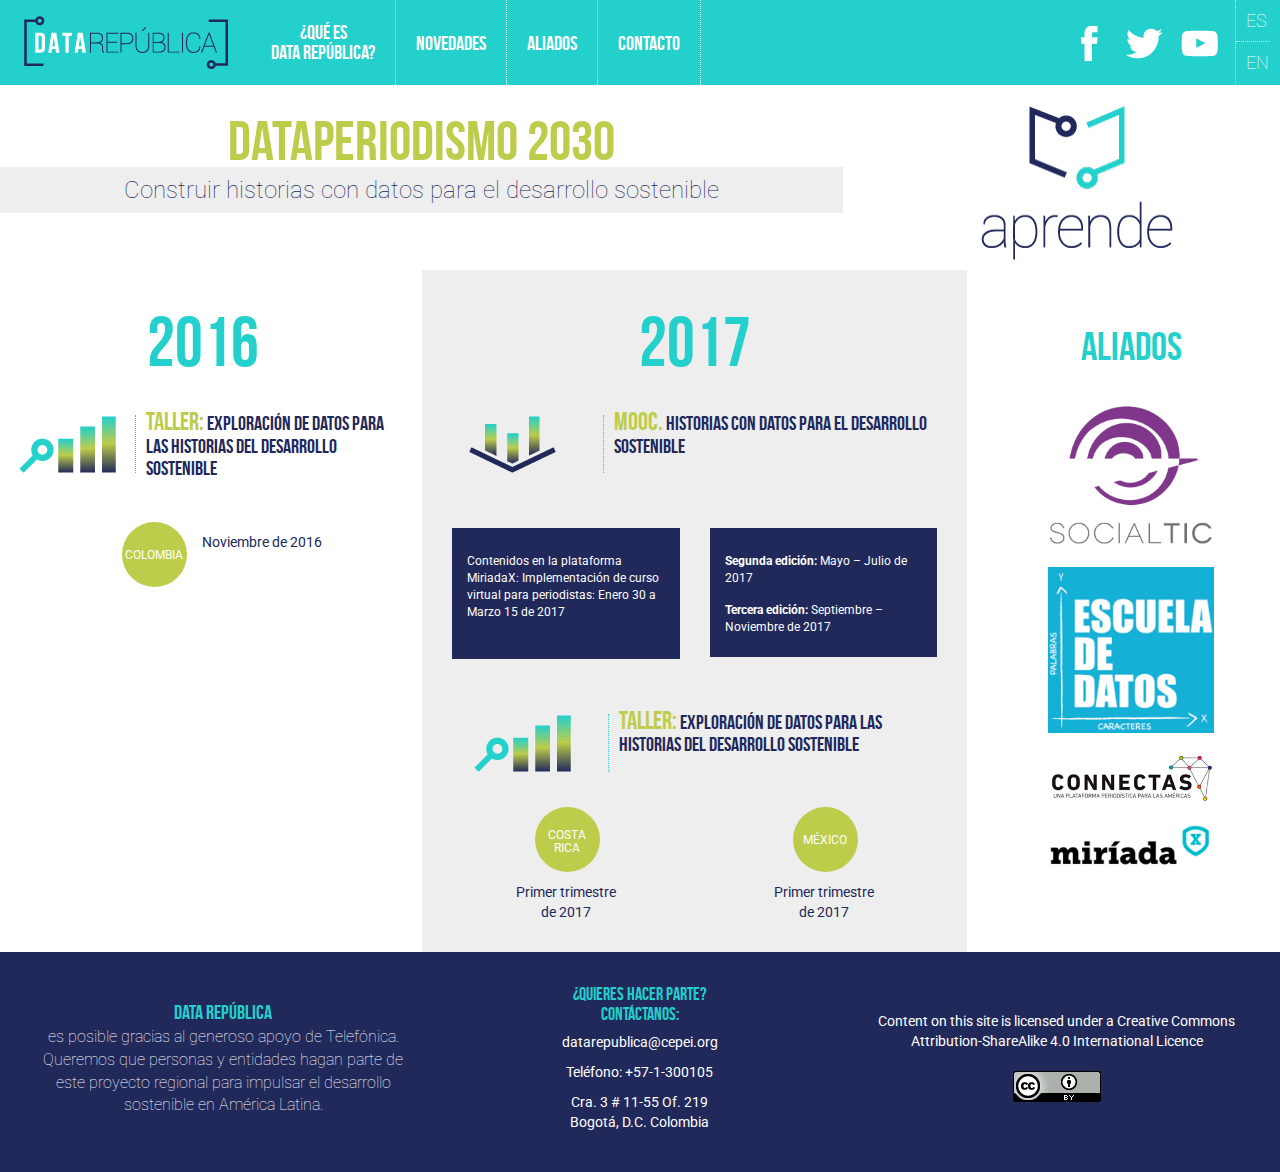
<file: index.html>
<!DOCTYPE html>
<html lang="es">
  <head>
    <meta charset="utf-8">
    <meta http-equiv="X-UA-Compatible" content="IE=edge">
    <meta name="viewport" content="width=device-width, initial-scale=1">
    <title>DATAREPUBLICA - CONNECTING DATA</title>

    <!-- Bootstrap -->
    <link href="css/bootstrap.min.css" rel="stylesheet">
    <link href="css/bootstrap.css" rel="stylesheet">
    <link href="css/styles.css" rel="stylesheet">
    <link href="css/bebasneue.css" rel="stylesheet">
    <link href="css/learning.css" rel="stylesheet">

    <!-- HTML5 shim and Respond.js for IE8 support of HTML5 elements and media queries -->
    <!-- WARNING: Respond.js doesn't work if you view the page via file:// -->
    <!--[if lt IE 9]>
      <script src="https://oss.maxcdn.com/html5shiv/3.7.3/html5shiv.min.js"></script>
      <script src="https://oss.maxcdn.com/respond/1.4.2/respond.min.js"></script>
    <![endif]-->
  </head>
  <body>



<!-- <div class="row"> -->
	<div class="container-fluid data-container">
		 <div class="container-fluid header-data-republica">
          <nav class="navbar navbar-default">
            <div class="container-fluid">
              <!-- Brand and toggle get grouped for better mobile display -->
              <div class="navbar-header">
                <button type="button" class="navbar-toggle collapsed" data-toggle="collapse" data-target="#bs-example-navbar-collapse-1" aria-expanded="false">
                  <span class="sr-only">Toggle navigation</span>
                  <span class="icon-bar"></span>
                  <span class="icon-bar"></span>
                  <span class="icon-bar"></span>
                </button>
                 <a class="navbar-brand" href="https://cepei.github.io/actores-y-datos/#!/">
                 	<img src="images/logo-datarep_nav.png">
         
                 </a>
              </div>

              <!-- Collect the nav links, forms, and other content for toggling -->
              <div class="collapse navbar-collapse" id="bs-example-navbar-collapse-1">
                <ul class="nav navbar-nav menu-nav">
             
                  <li>
                    <a href="https://cepei.github.io/actores-y-datos/#!/what-is" class="space-top" >¿Qué es
                    <br>Data República?
                    </a>
                  </li>
                  <li>
                    <a href="https://cepei.github.io/actores-y-datos/#!/home#novedades">Novedades</a>
                  </li>
                  <li>
                    <a href="https://cepei.github.io/actores-y-datos/#!/home#sponsors">Aliados</a>
                  </li>
                  <li>
                    <a href="https://cepei.github.io/actores-y-datos/#!/home#contact-us">Contacto</a>
                  </li>
                </ul>
                <ul class="nav navbar-nav navbar-right row">
                  <ul class="redes col-xs-6 col-sm-10 col-md-10 col-lg-10">
                    <a href="http://cepei.org/" target="blank">
                      <li class="fb-icon"></li>
                    </a>
                    <a href="http://cepei.org/" target="blank">
                      <li class="tw-icon"> </li>
                    </a>
                    <a href="http://cepei.org/" target="blank">
                      <li class="yt-icon"></li>
                    </a>   
                  </ul>
                  <ul class="idiomas col-xs-6 col-sm-2 col-md-2 col-lg-2">
                    <li class="border-idiomas">
                      <a href="">ES</a>
                    </li>
                    <li>
                      <a href="#">EN</a>
                    </li>
                  </ul>
                </ul>
              </div><!-- /.navbar-collapse -->
            </div><!-- /.container-fluid -->
          </nav>

 
        </div>
        <!-- 
	    <div class="header-section row">
	    	<div class="logo-modulo col-xs-12 col-sm-4 col-sm-push-8 col-md-4 col-md-push-8 col-lg-4 col-lg-push-8">
	    		<img src="images/logo-aprende-modulo.png">
	    	</div>

	        <div class="title-modulo aprende col-xs-12 col-sm-8 col-sm-pull-4 col-md-8 col-md-pull-4 col-lg-8 col-lg-pull-4">
	        	<h1>Cátedra de periodismo de datos</h1>
	        	<h2>para el desarrollo sostenible</h2>	
	        </div>
	        <div class="description-modulo-full">
	        	<h3>Generación de capacidades para conocer cómo construir historias con datos para el desarrollo sostenible.
	        	<br>
				Alternativas sin costo que esperan proyectarse para toda América Latina. 
				</h3>
	        </div>
	    </div>
	     -->
	     <div class="header-section row">
	    	<div class="logo-modulo col-xs-12 col-sm-4 col-sm-push-8 col-md-4 col-md-push-8 col-lg-4 col-lg-push-8">
	    		<img src="images/logo-aprende-modulo.png">
	    	</div>
	        <div class="title-modulo col-xs-12 col-sm-8 col-sm-pull-4 col-md-8 col-md-pull-4 col-lg-8 col-lg-pull-4">
	        	<h1>Dataperiodismo 2030</h1>
	        	<div class="description-modulo">
	        		<h3>Construir historias con datos para el desarrollo sostenible</h3>
	        	</div>
	        </div>
	    </div>
	    <div class="container-fluid row">
	    	<div class="aprende-anos col-xs-12 col-sm-12 col-md-4 col-lg-4">
	    		<div class="title-year">
	    			<h3>2016</h3>
	    		</div>
	    		
	    		<div class="title-taller row container-fluid">
	    			<div class="title-image col-xs-12 col-sm-4 col-md-12 col-lg-4">
	    				<img class="img-responsive" src="images/aprende-2016.png">
	    			</div>

		    		<h4 class="col-xs-12 col-sm-8 col-md-12 col-lg-8">
		    			<span class="title-color-aprende">TALLER:</span> EXPLORACIÓN DE DATOS PARA LAS HISTORIAS DEL DESARROLLO SOSTENIBLE
		    		</h4>
	    		</div>
	    		<div class="countries-aprende row">
	    			<div class="country-taller country-2016">
			          <div class="circulo-country col-xs-6 col-sm-6 col-md-6 col-lg-6">COLOMBIA</div>
			          <div class="col-xs-6 col-sm-6 col-md-6 col-lg-6 fecha-taller" style="text-align:left; ">
			          	Noviembre de 2016
			          </div>
	        		</div>
	      
	    		</div>
	    	</div>
	    	<div class="aprende-anos color-bg col-xs-12 col-sm-12 col-md-5 col-lg-5">
	    		<div class="title-sec-aprende row">
	    			<div class="title-year">
	    				<h3>2017</h3>
	    			</div>
	    			<div class="title-taller row container-fluid">
		    			<div class="title-image col-xs-12 col-sm-4 col-md-12 col-lg-4">
		    				<img class="img-responsive" src="images/aprende-2017.png">
		    			</div>

			    		<h4 class="col-xs-12 col-sm-8 col-md-12 col-lg-8">
		    				<span class="title-color-aprende">MOOC.</span> Historias con datos para el desarrollo sostenible
		    			</h4>
		    		</div>

	    		</div>
	    		<div class="info-mooc row">
	    			<div class=" col-xs-12 col-sm-6 col-md-6 col-lg-6">
		    			<div class="cuadro-info">
		    				<p>Contenidos en la plataforma MiriadaX:
							Implementación de curso virtual para periodistas:
							Enero 30 a Marzo 15 de 2017
							<br>
							&nbsp
							</p>
						</div>
	    			</div>
	    			<div class="col-xs-12 col-sm-6 col-md-6 col-lg-6">
	    				<div class="cuadro-info">
		    				<p><strong>Segunda edición:</strong> 
							Mayo – Julio de 2017
							</p>
							<p>
							<strong>Tercera edición:</strong> 
							Septiembre – Noviembre de 2017
							</p>
						</div>
	    			</div>
	    		</div>
	    		<div class="title-taller row container-fluid">
	    			<div class="title-image col-xs-12 col-sm-4 col-md-12 col-lg-4">
	    				<img class="img-responsive" src="images/aprende-2016.png">
	    			</div>

		    		<h4 class="col-xs-12 col-sm-8 col-md-12 col-lg-8">
		    			<span class="title-color-aprende">TALLER:</span> EXPLORACIÓN DE DATOS PARA LAS HISTORIAS DEL DESARROLLO SOSTENIBLE
		    		</h4>
	    		</div>
	    		<div class="countries-aprende row">
	    		
	        		<div class="country-taller col-xs-12 col-sm-6 col-md-6">
			          <div class="circulo-country txt-cr col-xs-6 col-sm-6 col-md-12 col-lg-12">COSTA <br> RICA</div>
			          <div class="col-xs-6 col-sm-6 col-md-12 col-lg-12 fecha-taller">
			          	Primer trimestre
			          	<br>
			          	de 2017
			          </div>
	        		</div>
	        		<div class="country-taller col-xs-12 col-sm-6 col-md-6">
			          <div class="circulo-country col-xs-6 col-sm-6 col-md-12 col-lg-12">MÉXICO</div>
			          <div class="col-xs-6 col-sm-6 col-md-12 col-lg-12 fecha-taller">
			          	Primer trimestre
			          	<br>
			          	de 2017
			          </div>
	        		</div>
	    		</div>

	    	</div>
	    	<div class="aprende-aliados col-xs-12 col-sm-12 col-md-3 col-lg-3">
	    		<div class="aliados-title-aprende">
	    			<h5>ALIADOS</h5>
	    		</div>
	    		<div class="logos-aprende container row">
	    			<div class="social-tic_aprende col-xs-12 col-sm-6 col-md-12 col-lg-12">
	    				<img class="img-responsive" src="images/aliados/social-tic-2.png">
	    			</div>
	    			<div class="escuela-datos_aprende col-xs-12 col-sm-6 col-md-12 col-lg-12">
	    				<img class="img-responsive" src="images/aliados/escuela-datos.png">
	    			</div>
	    			<div class=" col-xs-12 col-sm-6 col-md-12 col-lg-12">
	    				<img class="img-responsive" src="images/aliados/connectas.png">
	    			</div>
	    			<div class="miriadax_aprende col-xs-12 col-sm-6 col-md-12 col-lg-12">
	    				<img class="img-responsive" src="images/aliados/miriadax.png">
	    			</div>
	    			
	    		</div>
	    	</div>
	    </div>
	    <div class="container-fluid footer-data-republica row">
          <div class="agradecimiento-footer col-xs-12 col-sm-6 col-md-4 col-lg-4">
            <p>
              <span class="data-tks">Data República</span> 
              <br> 
              es posible gracias al generoso apoyo de Telefónica. 
              Queremos que personas y entidades hagan parte de este proyecto regional para impulsar el desarrollo sostenible en América Latina. 
            </p>
          </div>
          <div class="contactanos-footer col-xs-12 col-sm-6 col-md-4 col-lg-4 ">
            <p>
              ¿Quieres hacer parte? 
              <br>
              Contáctanos:
            </p>
            <div class="contactanos-items">
                  <p>
                    <a href="">datarepublica@cepei.org</a>
                  </p>
                  <p>Teléfono: +57-1-300105</p>
                  <p>Cra. 3 # 11-55 Of. 219
                    <br>
                    Bogotá, D.C. Colombia</p>
              </div>
              
          </div>
          <div class="creative-commons col-xs-12 col-sm-12 col-md-4 col-lg-4">
            <p><a href="https://creativecommons.org/licenses/by-sa/4.0/" target="blank">Content on this site is licensed under a Creative Commons Attribution-ShareAlike 4.0 International Licence
            </a>
            <br><br>
            <img src="images/creative-commons.png">
            </p>
            
          </div>  
        </div>
	  </div>


<!-- </div> -->


<script src="https://ajax.googleapis.com/ajax/libs/jquery/1.12.4/jquery.min.js"></script>
    <script src="js/bootstrap.min.js"></script>
    <script src="js/collapse.js"></script>
  </body>
</html>
</file>
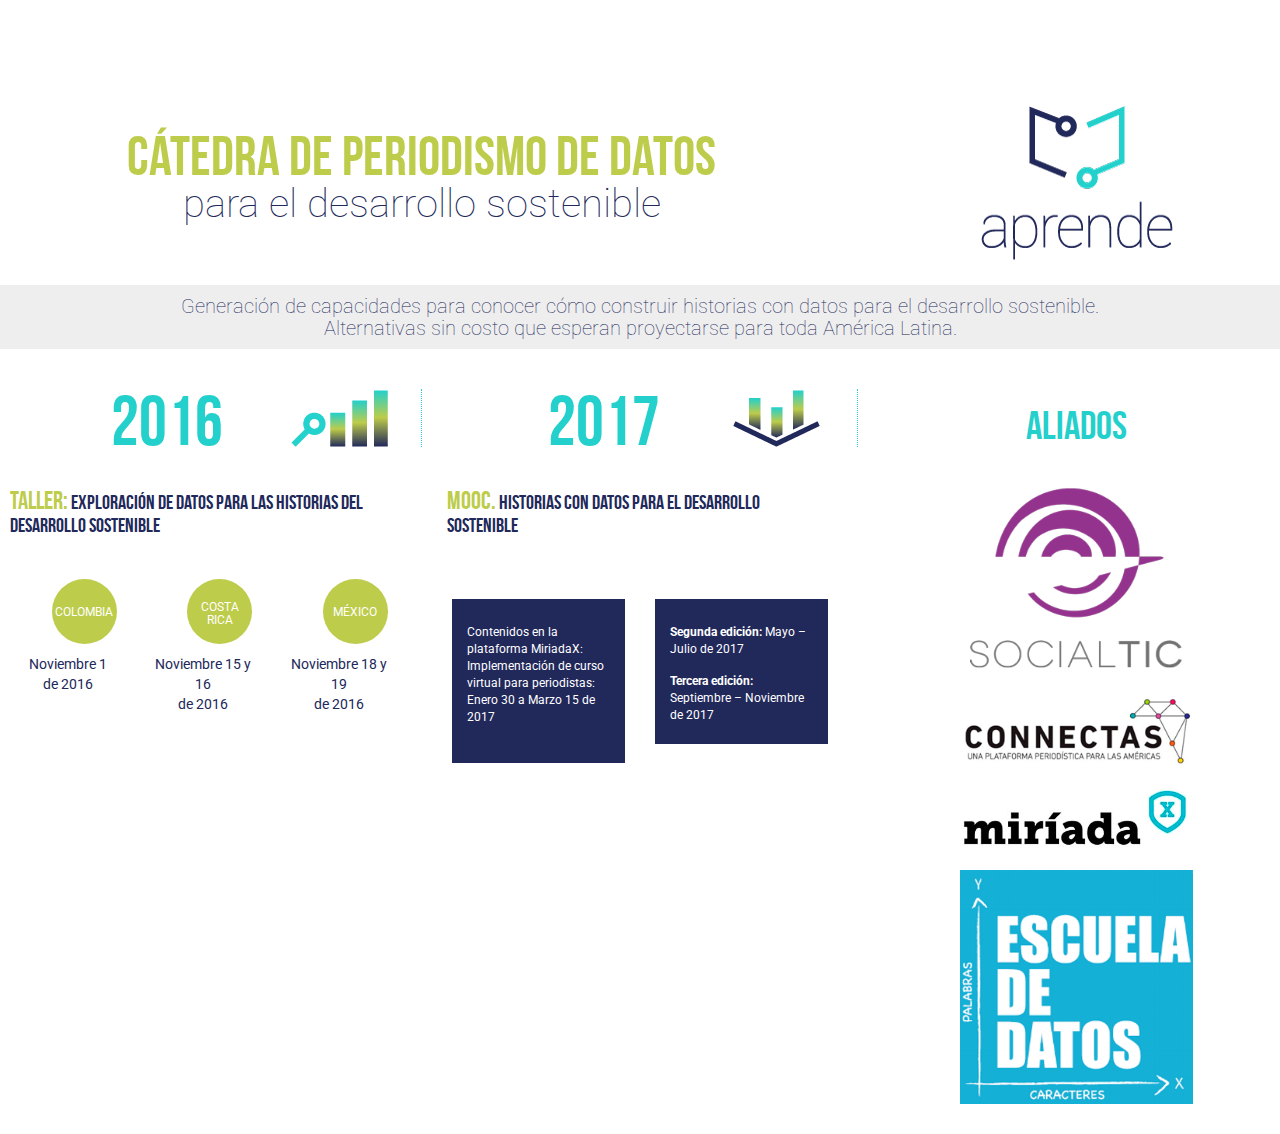
<file: learning.html>
<!DOCTYPE html>
<html lang="es">
  <head>
    <meta charset="utf-8">
    <meta http-equiv="X-UA-Compatible" content="IE=edge">
    <meta name="viewport" content="width=device-width, initial-scale=1">
    <title>DATAREPUBLICA - CONNECTING DATA</title>

    <!-- Bootstrap -->
    <link href="css/bootstrap.min.css" rel="stylesheet">
    <link href="css/bootstrap.css" rel="stylesheet">
    <link href="css/styles.css" rel="stylesheet">
    <link href="css/bebasneue.css" rel="stylesheet">
    <link href="css/learning.css" rel="stylesheet">

    <!-- HTML5 shim and Respond.js for IE8 support of HTML5 elements and media queries -->
    <!-- WARNING: Respond.js doesn't work if you view the page via file:// -->
    <!--[if lt IE 9]>
      <script src="https://oss.maxcdn.com/html5shiv/3.7.3/html5shiv.min.js"></script>
      <script src="https://oss.maxcdn.com/respond/1.4.2/respond.min.js"></script>
    <![endif]-->
  </head>
  <body>



<!-- <div class="row"> -->
	<div class="container-fluid data-container">
	    <div class="header-section row">
	    	<div class="logo-modulo col-xs-12 col-sm-4 col-sm-push-8 col-md-4 col-md-push-8 col-lg-4 col-lg-push-8">
	    		<img src="../images/logo-aprende-modulo.png">
	    	</div>
	        <div class="title-modulo aprende col-xs-12 col-sm-8 col-sm-pull-4 col-md-8 col-md-pull-4 col-lg-8 col-lg-pull-4">
	        	<h1>Cátedra de periodismo de datos</h1>
	        	<h2>para el desarrollo sostenible</h2>	
	        </div>
	        <div class="description-modulo-full">
	        	<h3>Generación de capacidades para conocer cómo construir historias con datos para el desarrollo sostenible.
	        	<br>
				Alternativas sin costo que esperan proyectarse para toda América Latina. 
				</h3>
	        </div>
	    </div>

	    <div class="container-fluid row">
	    	<div class="aprende-anos col-xs-12 col-sm-12 col-md-4 col-lg-4">
	    		<div class="title-sec-aprende row">
	    			<div class="title-year col-xs-offset-0 col-xs-6 col-sm-offset-1 col-sm-5 col-md-offset-1 col-md-5 col-lg-offset-2 col-lg-6">
	    				<h3>2016</h3>
	    			</div>
	    			<div class="title-image col-xs-6 col-sm-5  col-md-6  col-lg-4">
	    				<img src="../images/aprende-2016.png">
	    			</div>
	    			<div class="title-taller col-xs-12 col-sm-12 col-md-12 col-lg-12">
	    				<h4>
	    					<span class="title-color-aprende">TALLER:</span> EXPLORACIÓN DE DATOS PARA LAS HISTORIAS DEL DESARROLLO SOSTENIBLE
	    				</h4>
	    			</div>
	    		</div>
	    		<div class="countries-aprende row">
	    			<div class="country-taller col-xs-12 col-sm-4 col-md-4">
			          <div class="circulo-country col-xs-6 col-sm-6 col-md-12 col-lg-12">COLOMBIA</div>
			          <div class="col-xs-6 col-sm-6 col-md-12 col-lg-12 fecha-taller">
			          	Noviembre 1
			          	<br>
			          	de 2016
			          </div>
	        		</div>
	        		<div class="country-taller col-xs-12 col-sm-4 col-md-4">
			          <div class="circulo-country txt-cr col-xs-6 col-sm-6 col-md-12 col-lg-12">COSTA <br> RICA</div>
			          <div class="col-xs-6 col-sm-6 col-md-12 col-lg-12 fecha-taller">
			          	Noviembre 15 y 16
			          	<br>
			          	de 2016
			          </div>
	        		</div>
	        		<div class="country-taller col-xs-12 col-sm-4 col-md-4">
			          <div class="circulo-country col-xs-6 col-sm-6 col-md-12 col-lg-12">MÉXICO</div>
			          <div class="col-xs-6 col-sm-6 col-md-12 col-lg-12 fecha-taller">
			          	Noviembre 18 y 19
			          	<br>
			          	de 2016
			          </div>
	        		</div>
	    		</div>
	    	</div>
	    	<div class="aprende-anos col-xs-12 col-sm-12 col-md-4 col-lg-4">
	    		<div class="title-sec-aprende row">
	    			<div class="title-year col-xs-offset-0 col-xs-6 col-sm-offset-1 col-sm-5 col-md-offset-1 col-md-5 col-lg-offset-2 col-lg-6">
	    				<h3>2017</h3>
	    			</div>
	    			<div class="title-image col-xs-6 col-sm-5  col-md-6  col-lg-4">
	    				<img src="../images/aprende-2017.png">
	    			</div>
	    			<div class="title-taller col-xs-12 col-sm-12 col-md-12 col-lg-12">
	    				<h4>
	    					<span class="title-color-aprende">MOOC.</span> Historias con datos para el desarrollo sostenible
	    				</h4>
	    			</div>
	    		</div>
	    		<div class="info-mooc row">
	    			<div class=" col-xs-12 col-sm-6 col-md-6 col-lg-6">
		    			<div class="cuadro-info">
		    				<p>Contenidos en la plataforma MiriadaX:
							Implementación de curso virtual para periodistas:
							Enero 30 a Marzo 15 de 2017
							<br>
							&nbsp
							</p>
						</div>
	    			</div>
	    			<div class="col-xs-12 col-sm-6 col-md-6 col-lg-6">
	    				<div class="cuadro-info">
		    				<p><strong>Segunda edición:</strong> 
							Mayo – Julio de 2017
							</p>
							<p>
							<strong>Tercera edición:</strong> 
							Septiembre – Noviembre de 2017
							</p>
						</div>
	    			</div>
	    		</div>
	    	</div>
	    	<div class="aprende-aliados col-xs-12 col-sm-12 col-md-4 col-lg-4">
	    		<div class="aliados-title-aprende">
	    			<h5>ALIADOS</h5>
	    		</div>
	    		<div class="logos-aprende container col-xs-12 col-sm-12 col-md-12 col-lg-12 row">
	    			<div class=" col-xs-12 col-sm-6 col-md-12 col-lg-12">
	    				<img class="img-responsive" src="../images/aliados/social-tic.png">
	    			</div>
	    			<div class=" col-xs-12 col-sm-6 col-md-12 col-lg-12">
	    				<img class="img-responsive" src="../images/aliados/connectas.png">
	    			</div>
	    			<div class="miriadax_aprende col-xs-12 col-sm-6 col-md-12 col-lg-12">
	    				<img class="img-responsive" src="../images/aliados/miriadax.png">
	    			</div>
	    			<div class="escuela-datos_aprende col-xs-12 col-sm-6 col-md-12 col-lg-12">
	    				<img class="img-responsive" src="../images/aliados/escuela-datos.png">
	    			</div>
	    		</div>
	    	</div>
	    </div>
	  </div>


<!-- </div> -->


<script src="https://ajax.googleapis.com/ajax/libs/jquery/1.12.4/jquery.min.js"></script>
    <script src="js/bootstrap.min.js"></script>
  </body>
</html>
</file>
<file: css/styles.css>
@import url('https://fonts.googleapis.com/css?family=Roboto:100,100i,400,400i,900');


@font-face {
  font-family: "BebasNeue";
  src: url("fonts/3242FD_0_0.eot?#iefix") format("embedded-opentype"), url("fonts/3242FD_0_0.woff2") format("woff2"), url("fonts/3242FD_0_0.woff") format("woff"), url("fonts/3242FD_0_0.ttf") format("truetype");
}

body {
  font-family: 'Roboto', sans-serif;
  font-weight: 400;
  background: #fff;
  overflow-x: hidden;
  width: 100%;
}

h2 {
  font-family: 'Helvetica', serif;
  color: #fff;

}

a{
  text-decoration:none;
  color:#000;
}
a:hover, a:focus {
    text-decoration: none;
}
ul {
  font-size:12px;
  color:#000!important;
  padding-left: 30px;
}
li{
  font-size:12px;
  color:#000;
}
section {
    display: block;
    float: left;
}
footer{
  background-color: #282c59;
  text-align: center;
}
footer span{
  width:70%;
  color:#D7DF01;
  font-size: 1.1em;
}
hr { 
    color:#282c59;
    display: block;
    margin-top: 1em;
    margin-bottom: 0.5em;
    margin-left: auto;
    margin-right: auto;
    border-style: inset;
    border-width: 1px;
} 
.modal-dialog {
    width: 900px;
}
.modal-footer{
    text-align: center;
  }

/**Menu**/

.data-container{
  padding: 0;
}
.header-data-republica{
  position: fixed;
  width: 100%;
  z-index: 1000;
}
.navbar {
  border-radius: 0px;
}
.navbar-default {
  background-color: #23D0CB;
  border: none;
}
ul.menu-nav{
  margin: 0 !important;
  padding: 0;
}
ul.menu-nav li{
  line-height: 20px;
  border-right: dotted #fff 1px;
  text-align: center;
  
}
ul.menu-nav li a{
  height: 85px;
  font-family: 'BebasNeue';
  font-size: 20px;
  list-style-type: none;
  padding: 31px 20px 0px 20px;
  color: #fff;
}
.navbar-default .navbar-nav > li > a {
  color: #fff;
}
.navbar-default .navbar-nav > li > a:hover {
  text-decoration: none;
  color: #21285A;
}
.menu-nav > .active > a, .menu-nav > .active > a:hover, .menu-nav > .active > a:focus {
  color: #fff;
  background-color: #1b9e97;
}
.navbar-default .navbar-nav > .active > a, .navbar-default .navbar-nav > .active > a:hover, .navbar-default .navbar-nav > .active > a:focus {
    color: #fff;
    background-color: #1b9e97;
}
.space-top{
  padding-top: 20px !important;
}
.navbar-right {
  margin-right: -5px;
}
ul.redes{
  float: left;
  margin: 0;
  padding: 0;
}
ul.redes li{
  float: left;
  list-style-type: none;
  height: 85px;
  margin: 0 5px;
  text-align: center;
  color: #282c59;
}
.fb-icon{
  width: 45px;
  background: url(../images/icon_fb.png) center center no-repeat;
}
.fb-icon:hover{
  background: url(../images/icon_fb-on.png) center center no-repeat;
}
.tw-icon{
  width: 45px;
  background: url(../images/icon_tw.png) center center no-repeat;
}
.tw-icon:hover{
  background: url(../images/icon_tw-on.png) center center no-repeat;
}
.yt-icon{
  width: 45px;
  background: url(../images/icon_yt.png) center center no-repeat;
}
.yt-icon:hover{
  background: url(../images/icon_yt-on.png) center center no-repeat;
}
ul.idiomas{
  float: left;
  margin: 0;
  padding: 0;
  border-left: dotted #fff 1px;
}
ul.idiomas li{
  width: 100%;
  font-family: 'Roboto';
  font-size: 18px;
  font-weight: 100;
  text-align:center; 
  list-style-type: none;
  height: 42px;
  padding:8px 10px; 
}
ul.idiomas li a{
  text-align: center;
  color: #fff;
}
ul.idiomas li a:hover{
  text-decoration: none;
  color: #21285A;
}
.border-idiomas{
  border-bottom: dotted #fff 1px;
}
.navbar-toggle{
  border: none;
  background-color: #fff;
  margin-right: 30px;
}
.navbar-default .navbar-toggle:hover{
  background-color: #1b9e97;
}
.navbar-default .navbar-toggle:hover > .icon-bar {
  background-color: #fff;
}
.navbar-default .navbar-collapse, .navbar-default .navbar-form {
  border: none;
}
.background-strips{
}
.screen-container{
  background-color: #fff;
  /*height: 90vh;*/
  padding-top: 2vh;
  margin-bottom: 0.5vh;
}

/** MENU MÓDULOS**/
.navbar > .container .navbar-brand, .navbar > .container-fluid .navbar-brand{
    margin-left: 0px;
}
.navbar-brand {
  float: left;
  height: auto;
  padding: 7px 15px;
  font-size: 18px;
  line-height: 20px;
}

/** CONTENIDO **/
.header-section{
    margin-top: 85px;
    padding-top:10px;
}
.logo-modulo{
  text-align: center;
}
.logo-modulo img{
  max-width: 85%;
}
.title-modulo{
  text-align: center;
  padding-top: 10px;
}
.title-modulo h1{
  font-family: 'BebasNeue';
  font-size: 50px;
  color: #BDCC4A;
  margin: 0;
}
.title-modulo h2{
  font-family: 'Roboto';
  font-weight: 100;
  font-size: 36px;
  color: #21285A;
  margin: 0 0 20px 0;
}
.description-modulo{
  width: 100%;
  background-color: #EEEEEE;
  padding: 10px;
}
.description-modulo-full {
  width: 100%;
  background-color: #EEEEEE;
  padding: 10px;
  float: left;
  margin-top: 15px;
}
.description-modulo h3, .description-modulo-full h3{
  font-family: 'Roboto';
  font-size: 20px;
  font-weight: 100;
  color: #21285A;
  margin: 0;
  text-align: center;
} 

.header {
  background: url('../images/header_background.jpg') repeat;
  height:85px;
  margin-top: -8px;
}

.header h1{
  font-family: 'Roboto', serif;
  color: #fff;
  font-size: 30px;
  margin: 28px;
  width: 80%;

}
.header a{
  float: left;
}

.fondo-mapa{
  width: 100%;
  height: 620px;
  margin-top: 20px;
  background:  url('../images/mapeo-background.jpg') no-repeat;

}

.footer{
  width: 100%;
  height: 5vh;
  background: #262B56;

}

.portal-cont{
  width:91%;
  height:auto;
  float:left;
}
.content{
  width: 100%;
  height: auto;
  float: left;
  }

.footer{
  width: 100%;
  height: 100px;
  background: #262B56;

}

/** portal **/
.linea-text{
  width:100%;
  background-color:#f8f8f8;
  float:left;
}

.linea-text p{
  font-size:1.1em;
  color:#282c59;
  padding-top:6px;
  padding-left:31px;
}

.seccion-pais{
  width:100%;
  float:left;
  background-color:#fff;
  margin-top:40px;
}
.btn-pais a{
  font-size: 2.6em;
    width: 100%;
    text-align: center;
    font-weight: 600;
    float: left;
    padding: 23px 0 23px 0; 
}
.btn-pais a:hover{
  text-decoration:none;
}
.btn-pais:last-child{
  border-right:0px!important;
}
.btn-pais{
  width:33%;
  float:left;
  border-right:1px solid #1b1464!important;
  padding:0px!important;
}
.container {
    width: auto;
}
/*FOOTER*/
.footer-data-republica{
  display: flex;
  align-items: center;
  background-color: #21285A;
  padding: 30px !important;
   color: #fff;
}

.agradecimiento-footer p{
  font-family: 'Roboto';
  font-weight: 100;
  font-size: 16px;
  text-align:center; 
}
.data-tks{
  font-family:'Bebasneue';
  color: #23D0CB;
  font-size:20px; 
}
.contactanos-footer{
  font-family: 'BebasNeue';
  font-size: 18px;
  line-height: 20px;
  text-align:center;
  color: #23D0CB;
}
.contactanos-items p, .contactanos-items p a,  .creative-commons p, .creative-commons p a{
  font-family: 'Roboto';
  font-weight: 400;
  font-size: 14px;
  text-align:center; 
  color: #fff;
}
@media(min-width: 1200px){
  .logo-modulo img{
    max-width: 100%;
  }
  .title-modulo h1{
    font-size: 56px;
  }
  .title-modulo h2{
    font-size: 40px;
  }
  .description-modulo h3{
    font-size: 24px;
  }    
}
@media(min-width: 1000px){
  .logo-modulo img{
    max-width: 75%;
  }
}
@media(max-width:992px) {
  .modal-dialog {
    width: 600px;
  }

  .logo-modulo img{
    max-width: 80%;
  }
  .title-modulo h1{
    font-size: 40px;
  }
  .title-modulo h2{
    font-size: 30px;
  }
  .description-modulo h3{
    font-size: 20px;
  }  
  .footer-data-republica{
    display: block;
  }
  .agradecimiento-footer p {
    margin: 10px auto;
}
  .creative-commons p{
    margin-top: 20px;
  }
}
@media(max-width:850px) {
  .logo-modulo img{
    max-width: 100%;
  }
}
@media(max-width:768px) {
  .modal-dialog {
    width: auto;
  }

  .navbar-default .navbar-collapse, .navbar-default .navbar-form {
    border-top: #fff 1px dotted;
  }
  ul.menu-nav li{
    border-right: none;
    border-bottom: dotted #fff 1px;
  }
  ul.menu-nav li a{
    height: 65px;
    padding: 20px 0px;
  }
  .space-top{
    padding-top: 10px !important;
  }
  ul.redes{
    padding-left: 30px
  }
  ul.redes li {
    height: 50px;
  }
  ul.idiomas{
    border-left: none;
    padding-right: 30px;
  }
  ul.idiomas li{
    float: right;
    width: auto;
  }
  .border-idiomas {
    border-left: solid #fff 1px;
    border-bottom: none;
  }

  .header-section {
    
  }
  .contactanos-footer {
    margin: 15px auto;
    border-top: 1px solid;
    border-bottom: 1px solid;
    padding: 10px 0 8px 0;
  }
  
}
@media (max-width: 500px) { 
  .idiomas-res{
    padding-left:60px;
  }
  .redes-res li{
    margin: 0 3px;
  }

  .title-modulo h1{
    font-size: 30px;
  }
  .title-modulo h2{
    font-size: 20px;
  }
  .description-modulo h3{
    font-size: 20px;
  }  
}
</file>
<file: css/bebasneue.css>
/**
 * @license
 * MyFonts Webfont Build ID 3293949, 2016-10-10T16:34:51-0400
 * 
 * The fonts listed in this notice are subject to the End User License
 * Agreement(s) entered into by the website owner. All other parties are 
 * explicitly restricted from using the Licensed Webfonts(s).
 * 
 * You may obtain a valid license at the URLs below.
 * 
 * Webfont: BebasNeue by Flat-it
 * URL: http://www.myfonts.com/fonts/flat-it/bebas-neue/regular/
 * Copyright: Copyright (c) 2010 by Ryoichi Tsunekawa. All rights reserved.
 * Licensed pageviews: Unlimited
 * 
 * 
 * License: http://www.myfonts.com/viewlicense?type=web&buildid=3293949
 * 
 * © 2016 MyFonts Inc
*/




  
@font-face {
	font-family: 'BebasNeue';
	src: url('../css/fonts/3242FD_0_0.eot');
	src: url('../css/fonts/3242FD_0_0.eot?#iefix') format('embedded-opentype'),url('../css/fonts/3242FD_0_0.woff2') format('woff2'),url('../css/fonts/3242FD_0_0.woff') format('woff'),url('../css/fonts/3242FD_0_0.ttf') format('truetype');
}
</file>
<file: css/learning.css>
/*MENU*/
.container-fluid{
	padding-left: 0px;
	padding-right: 0px;
}
/** CONTENIDO **/
.title-modulo.aprende{
	padding-top: 25px;
}
.aprende-anos{
	padding-top: 20px;
	padding-bottom: 10px;
	height: auto;
}
.aprende-anos.color-bg{
	background-color: #EEEEEE;
}
.title-year h3{
	font-family: 'BebasNeue';
	font-size:70px;
	color: #23d0cb; 
	text-align: center;
	margin: 0;
	line-height: 70px;
}
.title-year{
	padding: 10px;
}
.title-taller{
	padding: 15px;
}
.title-image{
	border-right: none;
}
.title-image img {
	    margin: 0 auto;
	    float: none;
	}
.title-taller h4{
	font-family: 'BebasNeue';
	font-size: 20px;
	color: #21285a;
	text-align: center;
	padding-left: 10px;
	padding-right: 10px;
}
.title-taller h4>span{
	color: #bdcc4a;
	font-size: 25px;
}
.countries-aprende{
	margin: 20px 0;
}
.country-2016{
	width: auto;
}
.circulo-country {
    height: 65px;
    width: 65px;
    border-radius: 50px;
    background-color: #bdcc4a;
    color: #FFF;
    font-family: 'Roboto';
    font-weight: 400;
    font-size: 12px;
    line-height: 13px;
    text-align: center;
    padding: 27px 2px;
    margin-left: 20%;
}
.txt-cr{
	padding-top: 22px;
}
.fecha-taller{
	font-family: 'Roboto';
	font-size: 14px;
	color: #21285a;
	text-align: center;
	font-weight: 400;
	margin-top: 10px;
}
.cuadro-info{
	height: auto;
	display: block;
	padding: 10px 15px;
	background-color: #21285a;
}
.cuadro-info p{
	font-family: 'Roboto';
	font-size: 12px;
	color: #fff;
	text-align: left;
	font-weight: 400;
	margin-top: 15px;
}
.info-mooc {
    margin: 40px 0 20px 0;
}
.aprende-aliados{
	padding-top: 40px;
	padding-bottom: 10px;
}
.aliados-title-aprende h5{
	font-family: 'BebasNeue';
	font-size: 40px;
	color: #23d0cb;
	text-align: center;
	margin-bottom: 40px;
}
.logos-aprende>div>img {
	max-width: 82%;
    margin: 0px auto 20px auto;
}
.escuela-datos_aprende img{
	max-width: 70%;
}
.social-tic_aprende img {
    max-width: 70%;
}
@media only screen and (min-width: 1200px){

	.title-image {
		border-right: 1px dotted #23d0cb;
	    margin-top: 20px;
	}
	.title-taller h4{
		text-align: left;
	}
	.country-taller{
    	padding: 0;
    	margin: 0;
	}
	.country-2016>.circulo-country {
		margin-left: 30%;
	}
	.circulo-country {
		margin-left: 38%;
	}
	.logos-aprende>div>img {
		max-width: 62%;
	}
}
@media only screen and (min-width: 1439px){
	.circulo-country {
	    height: 70px;
	    width: 70px;
	    font-family: 'Roboto';
	    font-weight: 400;
	    font-size: 13px;
	    line-height: 15px;
	}
	.logos-aprende>div>img {
		max-width: 50%;
	}
}
@media only screen and (max-width: 1093px){
	.circulo-country{
		margin: 0 40px;
	}
}
@media only screen and (max-width: 992px){
	.description-modulo-full {
	    padding: 12px 25px;
	}
	.aprende-anos{
		height: auto;
		border-right: none;
	}
	.title-taller {
	    width: 70%;
	    margin: 0 auto;
	}
	.title-taller h4{
		text-align: left;
	}
	.title-image {
		border-right: 1px dotted #23d0cb;
	}
	.country-taller{
		margin: 0px auto;
    	padding: 0 3%;
	}
	.country-2016{
		width: 60%;
		margin: 0 30% !important;
	}
	.circulo-country{
	    height: 70px;
	    width: 70px;
	    font-family: 'Roboto';
	    font-weight: 400;
	    font-size: 13px;
	    line-height: 15px;
	    margin: 0;
	}
	.fecha-taller {
	    margin-top: 20px;
	}
	.aprende-aliados {
	    padding-top: 20px;
	}
	.logos-aprende>div>img {
	    max-width: 70%;
	}
	.social-tic_aprende img {
	    width: 46% !important;
	}
	.escuela-datos_aprende img {
	    max-width: 40% !important;
	}
	.logos-aprende>div>img {
    margin: 0px auto 30px auto;
	}
	.miriadax_aprende img{
		margin-top: 30px;
	}
}
@media only screen and (max-width: 768px){
	.title-image {
	    border-right: none;
	}
	.title-image img {
	    margin: 0 auto;
	}
	.title-taller {
	    width: 100%;
	}
	.title-taller h4{
		text-align: center;
	}
	.country-taller{
		margin: 10px auto;
   		padding-left: 18%;
	}
	.country-2016{
		width: 100%;
		margin: 0 !important;
	}
	.circulo-country{
		height: 90px;
		width: 90px;
		font-size: 14px;
		line-height: 15px;
		text-align: center;
		padding: 38px 2px;
		margin: 0 34px;
	}
	.txt-cr{
		padding-top: 33px;
	}
	.fecha-taller {
		font-size: 18px;
		text-align: left;
	    margin-top: 21px;
	}
	.cuadro-info{
		margin-bottom: 10px;
	}
	.miriadax_aprende img{
		max-width: 43% !important;
	}
}
@media only screen and (max-width: 591px){
	.country-taller{
		padding: 0 10%;
	}
	.miriadax_aprende img{
		max-width: 65% !important;
	}
}
@media only screen and (max-width: 500px){
	.country-taller{
		padding: 0 4.8%;
	}
	.fecha-taller {
		font-size: 15px;
		margin-top: 24px;
	}

}
</file>
